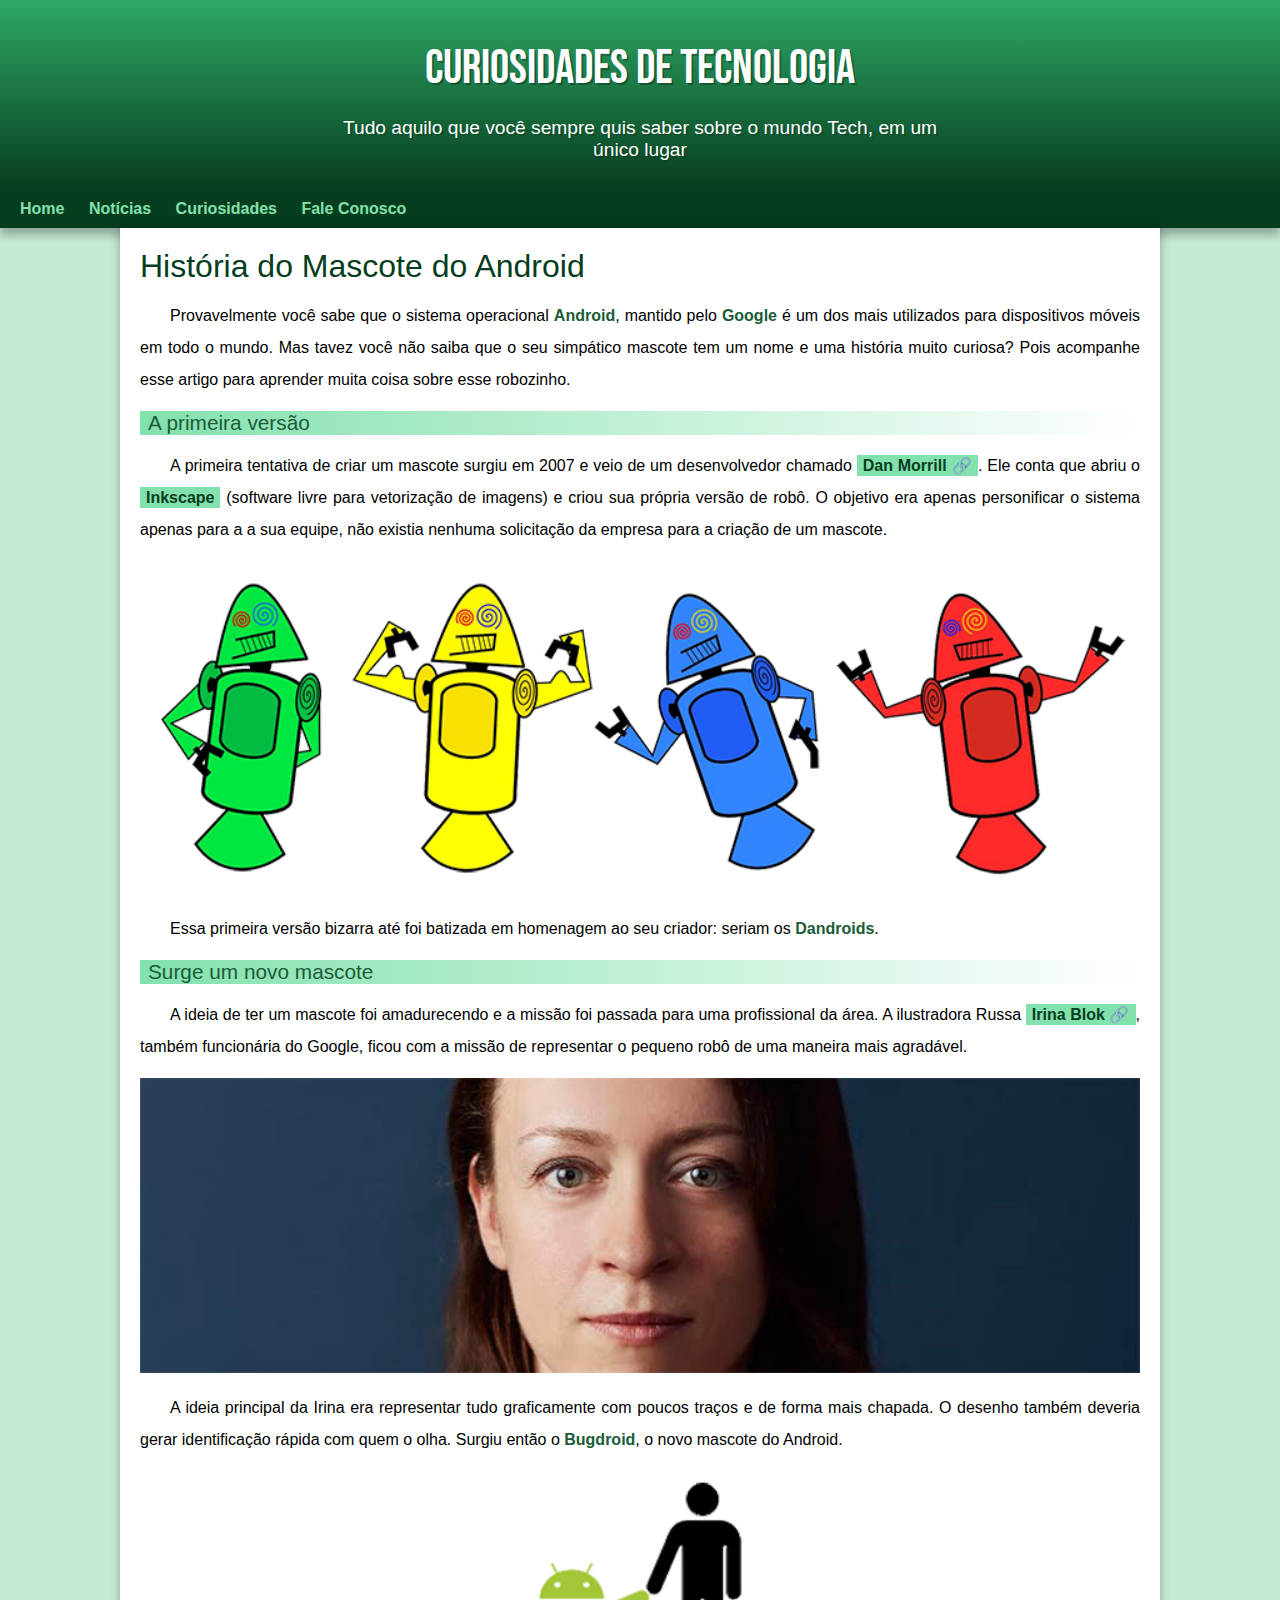
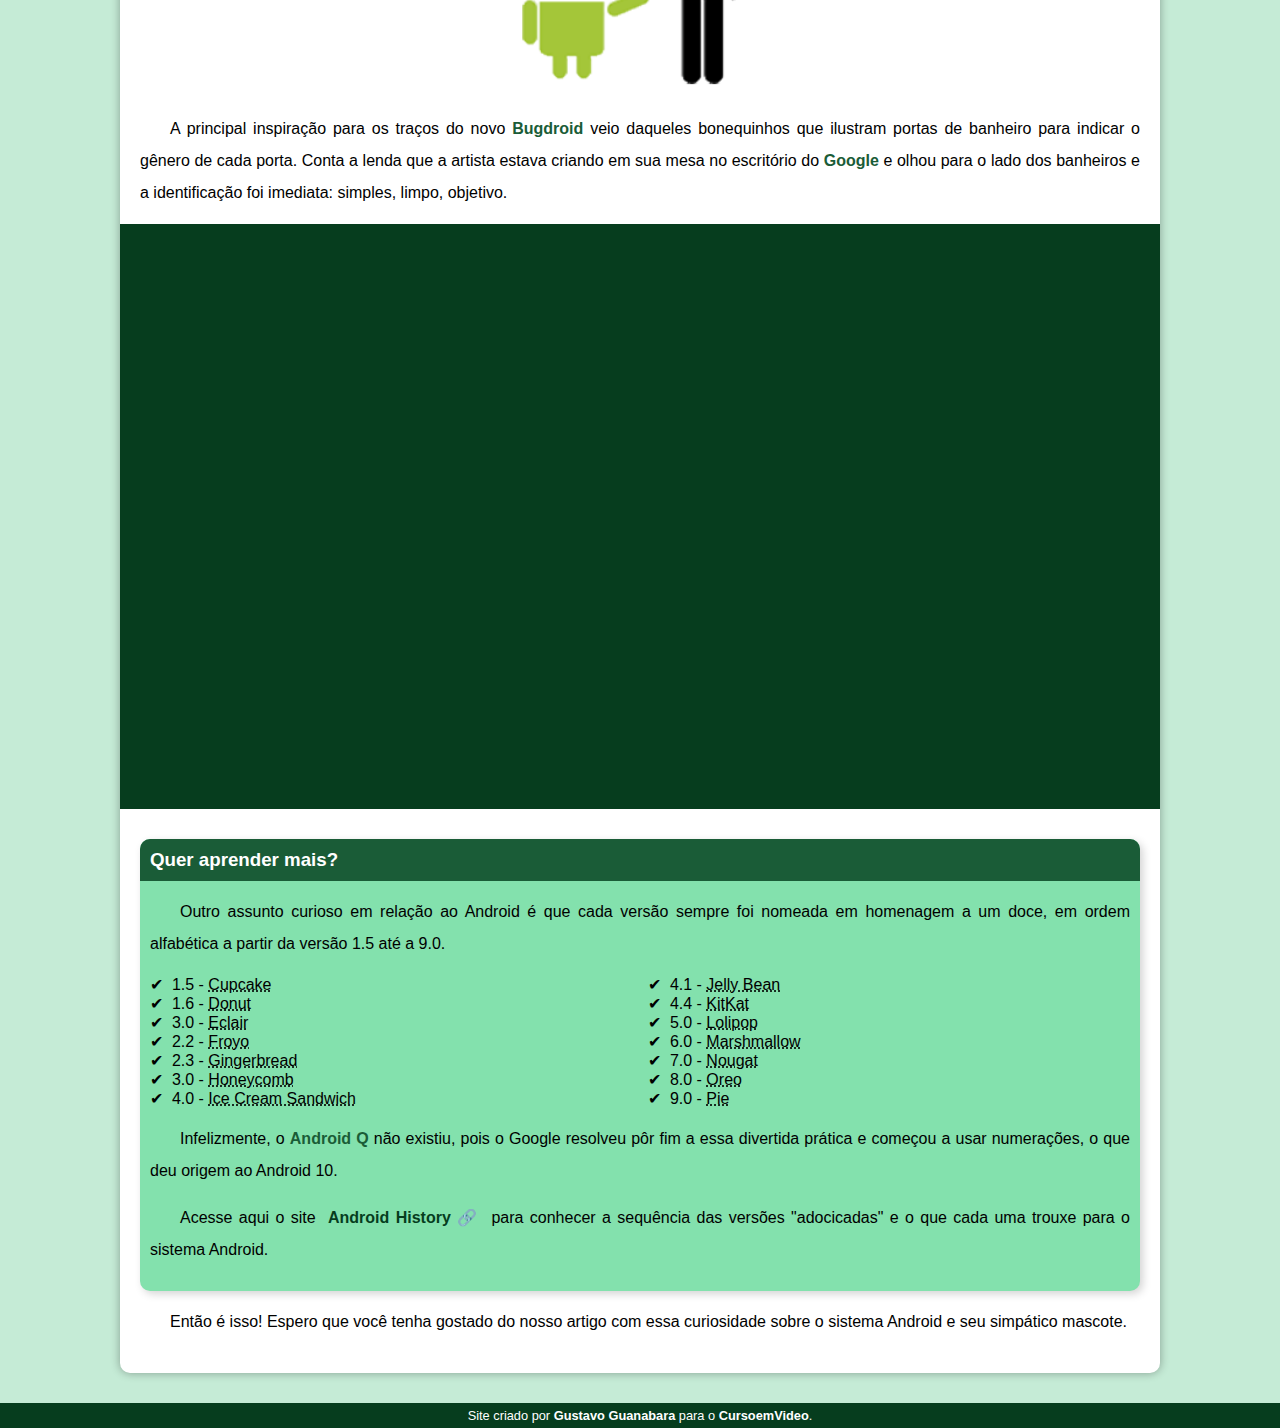
<file: index.html>
<!DOCTYPE html>
<html lang="pt-bt">
<head>
    <meta charset="UTF-8">
    <meta name="viewport" content="width=device-width, initial-scale=1.0">
    <title>Como surgiu o mascote do Andorid?</title>
    <link rel="shortcut icon" href="imagens/favicon.ico" type="image/x-icon">
    <link rel="stylesheet" href="style.css">
</head>

<body>
    
<header>
    <h1>Curiosidades de Tecnologia</h1>

    <p>Tudo aquilo que você sempre quis saber sobre o mundo Tech, em um único lugar</p>
</header>
<nav>
    <a href="#">Home</a>
    <a href="#">Notícias</a>
    <a href="#">Curiosidades</a>
    <a href="#">Fale Conosco</a>
</nav>
<main>
    
    <article>
    
    <h1>História do Mascote do Android</h1>
    
    <p>Provavelmente você sabe que o sistema operacional <strong>Android</strong>, mantido pelo <strong>Google</strong> é um dos mais utilizados para dispositivos móveis em todo o mundo. Mas tavez você não saiba que o seu simpático mascote tem um nome e uma história muito curiosa? Pois acompanhe esse artigo para aprender muita coisa sobre esse robozinho.</p>

    <h2>A primeira versão</h2>

    <p>A primeira tentativa de criar um mascote surgiu em 2007 e veio de um desenvolvedor chamado <a href="https://androidcommunity.com/dan-morrill-shows-us-the-android-mascot-that-almost-was-20130103/"targed='_blank'class="externo"> Dan Morrill</a>. Ele conta que abriu o <a href="https://inkscape.org/pt-br/"targed="_blank">Inkscape</a> (software livre para vetorização de imagens) e criou sua própria versão de robô. O objetivo era apenas personificar o sistema apenas para a a sua equipe, não existia nenhuma solicitação da empresa para a criação de um mascote.</p>
<picture>
    <source media="(max-width: 670px)" srcset="imagens/dan-droids-pq.png">
    <img src="imagens/dan-droids.png" alt="Primeiro mascote do android">
</picture>
    
    <p>Essa primeira versão bizarra até foi batizada em homenagem ao seu criador: seriam os <strong>Dandroids</strong>.</p>

    <h2>Surge um novo mascote</h2>

    <p>A ideia de ter um mascote foi amadurecendo e a missão foi passada para uma profissional da área. A ilustradora Russa <a href="https://www.irinablok.com/"target='_blank' class="externo">Irina Blok</a>, também funcionária do Google, ficou com a missão de representar o pequeno robô de uma maneira mais agradável.</p>

    <picture>
 <source media="(max-width: 670px)" srcset="imagens/irina-blok-pq.jpg">
 <img src="imagens/irina-blok.jpg" alt="Foto da criandora da logo">   
</picture>
    

    <p>A ideia principal da Irina era representar tudo graficamente com poucos traços e de forma mais chapada. O desenho também deveria gerar identificação rápida com quem o olha. Surgiu então o <strong>Bugdroid</strong>, o novo mascote do Android.
    </p>

    <img src="imagens/bugdroid.png" class="pequena" alt="Bugdroid">

    <p>A principal inspiração para os traços do novo <strong>Bugdroid</strong> veio daqueles bonequinhos que ilustram portas de banheiro para indicar o gênero de cada porta. Conta a lenda que a artista estava criando em sua mesa no escritório do <strong>Google</strong> e olhou para o lado dos banheiros e a identificação foi imediata: simples, limpo, objetivo.</p>
    
    <div class="video">
    <iframe width="900" height="500 " src="https://www.youtube.com/embed/l2UDgpLz20M?si=GO3LFk0NZmod8ESj" title="YouTube video player" frameborder="0" allow="accelerometer; autoplay; clipboard-write; encrypted-media; gyroscope; picture-in-picture; web-share" allowfullscreen></iframe>
    </div>

    <aside>
    
    <h3>Quer aprender mais?</h3>

    <p>Outro assunto curioso em relação ao Android é que cada versão sempre foi nomeada em homenagem a um doce, em ordem alfabética a partir da versão 1.5 até a 9.0.</p>

<ul>

<li>1.5 - <abbr title="Bolo de copo">Cupcake</abbr></li> 
<li>1.6 - <abbr title="Rosquinha">Donut</abbr></li>
<li>3.0 - <abbr title="Bomba">Eclair</abbr></li>
<li>2.2 - <abbr title="Iorgute congelado ">Froyo</abbr></li>
<li>2.3 - <abbr title="Biscoite de Gengibre">Gingerbread</abbr></li>
<li>3.0 - <abbr title="Favo de Mel">Honeycomb</abbr></li>
<li>4.0 - <abbr title="Sanduiche de Sorvete">Ice Cream Sandwich</abbr></li>
<li>4.1 - <abbr title="Jujuba">Jelly Bean</abbr></li>
<li>4.4 - <abbr title="KitKat">KitKat</abbr></li>
<li>5.0 - <abbr title="Pirulito">Lolipop</abbr></li>
<li>6.0 - <abbr title="Marshemellow">Marshmallow</abbr></li>
<li>7.0 - <abbr title="Torrono">Nougat</abbr></li>
<li>8.0 - <abbr title="Oreo">Oreo</abbr></li>
<li>9.0 - <abbr title="Torta">Pie</abbr></li>
</ul>

    
    <p>Infelizmente, o <strong>Android Q</strong> não existiu, pois o Google resolveu pôr fim a essa divertida prática e começou a usar numerações, o que deu origem ao Android 10.</p>

    <p>Acesse aqui o site <a href="https://www.android.com/stories/"targede='_blank' class="externo">Android History</a> para conhecer a sequência das versões "adocicadas" e o que cada uma trouxe para o sistema Android.</p>

    </aside>
         
        
        <p>Então é isso! Espero que você tenha gostado do nosso artigo com essa curiosidade sobre o sistema Android e seu simpático mascote.</p>

    </article>
</main>

<footer>
    <p>Site criado por <a href="https://github.com/gustavoguanabara"targed=_blank>Gustavo Guanabara</a> para o <a href="https://www.youtube.com/@CursoemVideo"targed='_blank'>CursoemVideo</a>.</p>
</footer>   



</body>
</html>
</file>
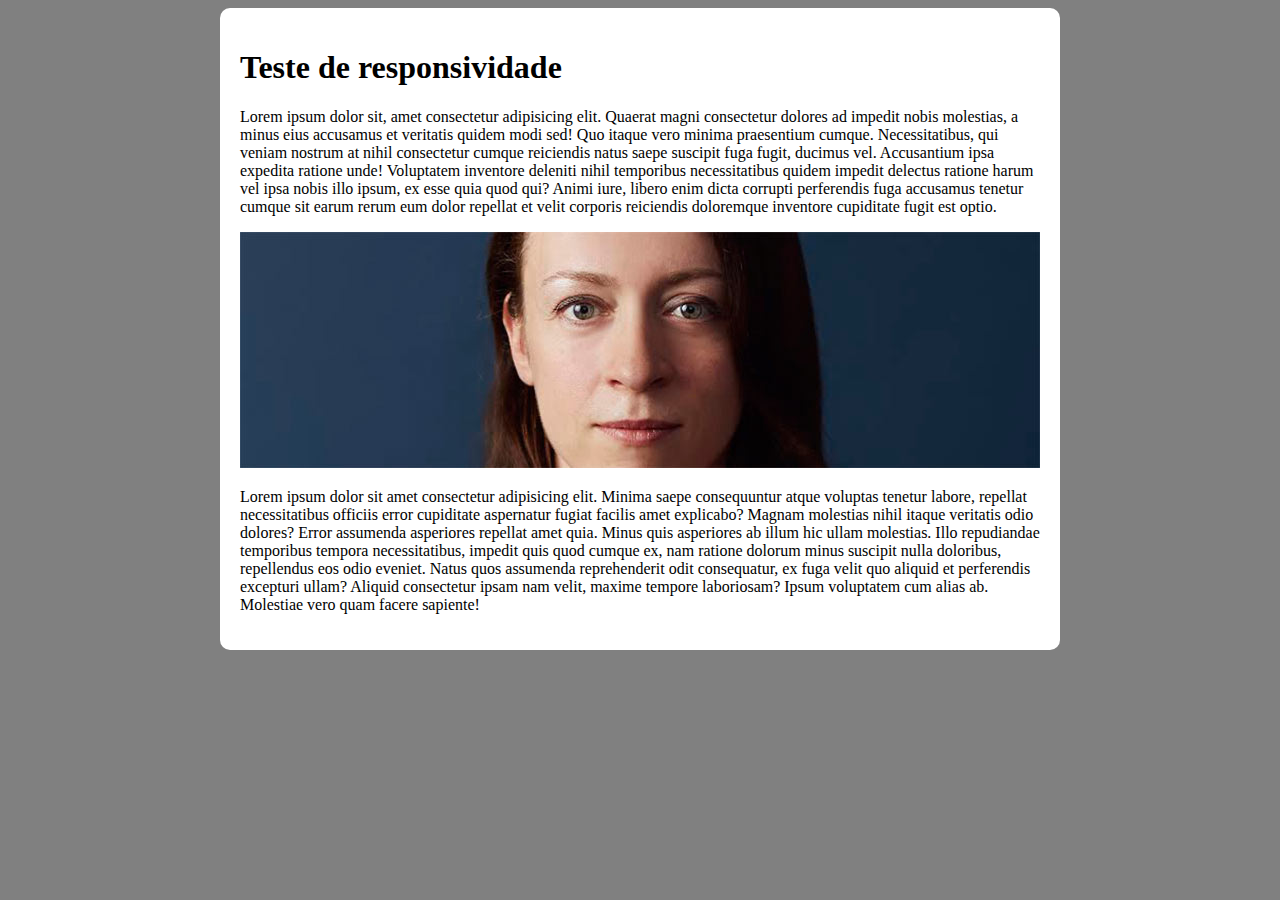
<file: responsavida.html>
<!DOCTYPE html>
<html lang="pt-br">
<head>
    <meta charset="UTF-8">
    <meta name="viewport" content="width=device-width, initial-scale=1.0">
    <title>Teste de Resposonvidade</title>
 <style>
        body {
background-color: gray;
        }

        main {
            background-color: white;
            padding: 20px;
            border-radius: 10px;

            min-width:280px;
            max-width:800px;
            margin: auto;
        }

        img {
         width: 100%;   
        }
    </style>
    </head>
<body>
   <main>
    <h1>Teste de responsividade</h1>
    <p>Lorem ipsum dolor sit, amet consectetur adipisicing elit. Quaerat magni consectetur dolores ad impedit nobis molestias, a minus eius accusamus et veritatis quidem modi sed! Quo itaque vero minima praesentium cumque. Necessitatibus, qui veniam nostrum at nihil consectetur cumque reiciendis natus saepe suscipit fuga fugit, ducimus vel. Accusantium ipsa expedita ratione unde! Voluptatem inventore deleniti nihil temporibus necessitatibus quidem impedit delectus ratione harum vel ipsa nobis illo ipsum, ex esse quia quod qui? Animi iure, libero enim dicta corrupti perferendis fuga accusamus tenetur cumque sit earum rerum eum dolor repellat et velit corporis reiciendis doloremque inventore cupiditate fugit est optio.</p>
    <picture>
        <source media="(max-width:800px )" srcset="imagens/irina-blok-pq.jpg">
        <img src="imagens/irina-blok.jpg" alt="irina block">
        
    </picture>
    
    <p>Lorem ipsum dolor sit amet consectetur adipisicing elit. Minima saepe consequuntur atque voluptas tenetur labore, repellat necessitatibus officiis error cupiditate aspernatur fugiat facilis amet explicabo? Magnam molestias nihil itaque veritatis odio dolores? Error assumenda asperiores repellat amet quia. Minus quis asperiores ab illum hic ullam molestias. Illo repudiandae temporibus tempora necessitatibus, impedit quis quod cumque ex, nam ratione dolorum minus suscipit nulla doloribus, repellendus eos odio eveniet. Natus quos assumenda reprehenderit odit consequatur, ex fuga velit quo aliquid et perferendis excepturi ullam? Aliquid consectetur ipsam nam velit, maxime tempore laboriosam? Ipsum voluptatem cum alias ab. Molestiae vero quam facere sapiente!</p>
   </main>
</body>
</html>
</file>
<file: style.css>
@charset "UTF-8";


/*
#c5ebd6
#83elad
#3ddc84
#2fa866
#1a5c37
#063d1e
*/

@import url('https://fonts.googleapis.com/css2?family=Bebas+Neue&display=swap');

@font-face {
    font-family: 'Android';
    src: url('../fontes/idroid.otf') format('opentype');
    font-weight: normal;
}

:root {
    --cor0: #c5ebd6;
    --cor1: #83e1ad ;
    --cor2: #3ddc84;
    --cor3: #2fa866;
    --cor4: #1a5c37;
    --cor5: #063d1e;

    --fonte-padrao: Arial, Verdana, Helvetica, sans-serif;
    --fonte-destaque: 'Bebas Neue', sans-serif;
    --fonte-android: 'Android', ;
}

* {
    margin: 0px;
    padding: 0px;
}



body {
    background-color: var(--cor0);
    font-family: var(--fonte-padrao);
}
a.externo::after {
  content: '\00A0\1F517';   
}
   

header {
    background-image: linear-gradient(to bottom, var(--cor3), var(--cor5));
    background-color: var(--cor4);
    min-height: 150px;
    text-align: center;
    padding-top: 40px;
}

header > h1 {
color: white;
font-family: var(--fonte-destaque);
font-size: 3em;
font-weight: normal;
margin-bottom: 20px;
text-shadow: 2px 2px 0px rgba(0, 0, 0, 0.281);
}

header > p {
font-family: var(--fonte-padrao);
color: white;
font-size: 1.2em;
max-width: 600px;
margin: auto;
padding-left: 10px;
padding-right: 10px;
margin-bottom: 20px;
text-shadow: 2px 2px 0px rgba(0, 0, 0, 0.171);
}

nav {
    background-color: var(--cor5);
    padding: 10px;
    box-shadow: 0px 7px 9px rgba(0, 0, 0, 0.288);
}

nav > a {
    color: var(--cor1);
    padding: 10px;
    border-radius: 5px;
    text-decoration: none;
    font-weight: bold;
    transition-duration: .5s;
}

nav > a:hover {
    background-color: var(--cor3);
    color: var(--cor5);
}

main {
    min-width: 300px;
    max-width: 1000px;
    margin: auto;
    margin-bottom: 30px;
    padding: 20px;
    background-color: white;
    box-shadow: 0px 0px 10px rgba(0, 0, 0, 0.329);
    border-bottom-left-radius: 10px;
    border-bottom-right-radius: 10px;
}

main p {
    margin: 15px 0px ;
    text-align: justify;
    text-indent: 30px;
    font-size: 1em;
    line-height: 2em;
}

main h1 {
    color: var(--cor5);
    font-family: var(--fonte-android);
    font-weight: normal;
   
}

main strong {
   color: var(--cor4);
   font-weight: bold;
   
}

main a {
    text-decoration: none;
    font-weight: bold;
    color: var(--cor5);
    background-color: var(--cor1);
    padding: 2px 6px;

}

main a:hover {
    text-decoration: underline;
    color: var(--cor4);
}

main h2 {
    font-family: var(--fonte-android);
    color: var(--cor4);
    font-size: 1.3em;
    font-weight: normal;
    background-image: linear-gradient(to right, var(--cor1), transparent);
    text-indent: 8px;
  
}
main img {
    width: 100%;
}

main img.pequena {
    max-width: 350px;
    display: block;
    margin: auto;
}

div.video {
    background-color: var(--cor5);
    margin: 0px -20px 30px -20px;
    padding: 20px;
    padding-bottom: 56.5%;
    position: relative;
}

div.video > iframe {
    position: absolute;
    top: 5%;
    left: 5%;
    width: 90%;
    height: 90%;
}

aside {
    background-color: var(--cor1);
    padding: 10px;
    border-radius: 10px;
    box-shadow: 3px 3px 8px rgba(0, 0, 0, 0.171);
}

aside > h3 {
    background-color: var(--cor4);
    color: white;
    padding: 10px;
    margin: -10px -10px 0px -10px;
    border-radius: 10px 10px 0px 0px;
}

aside > ul {
    list-style-type: '\2714\00A0\00A0';
    list-style-position: inside;
    columns: 2;
}

footer {
    background-color: var(--cor5);
    color: white;
    text-align: center;
    font-size: 0.8em;
    padding: 5px;
}

footer a {
    color: white;
    font-weight: bolder;
    text-decoration: none;
}

footer a:hover {
    text-decoration: underline;
    color: var(--cor1);
}
</file>
